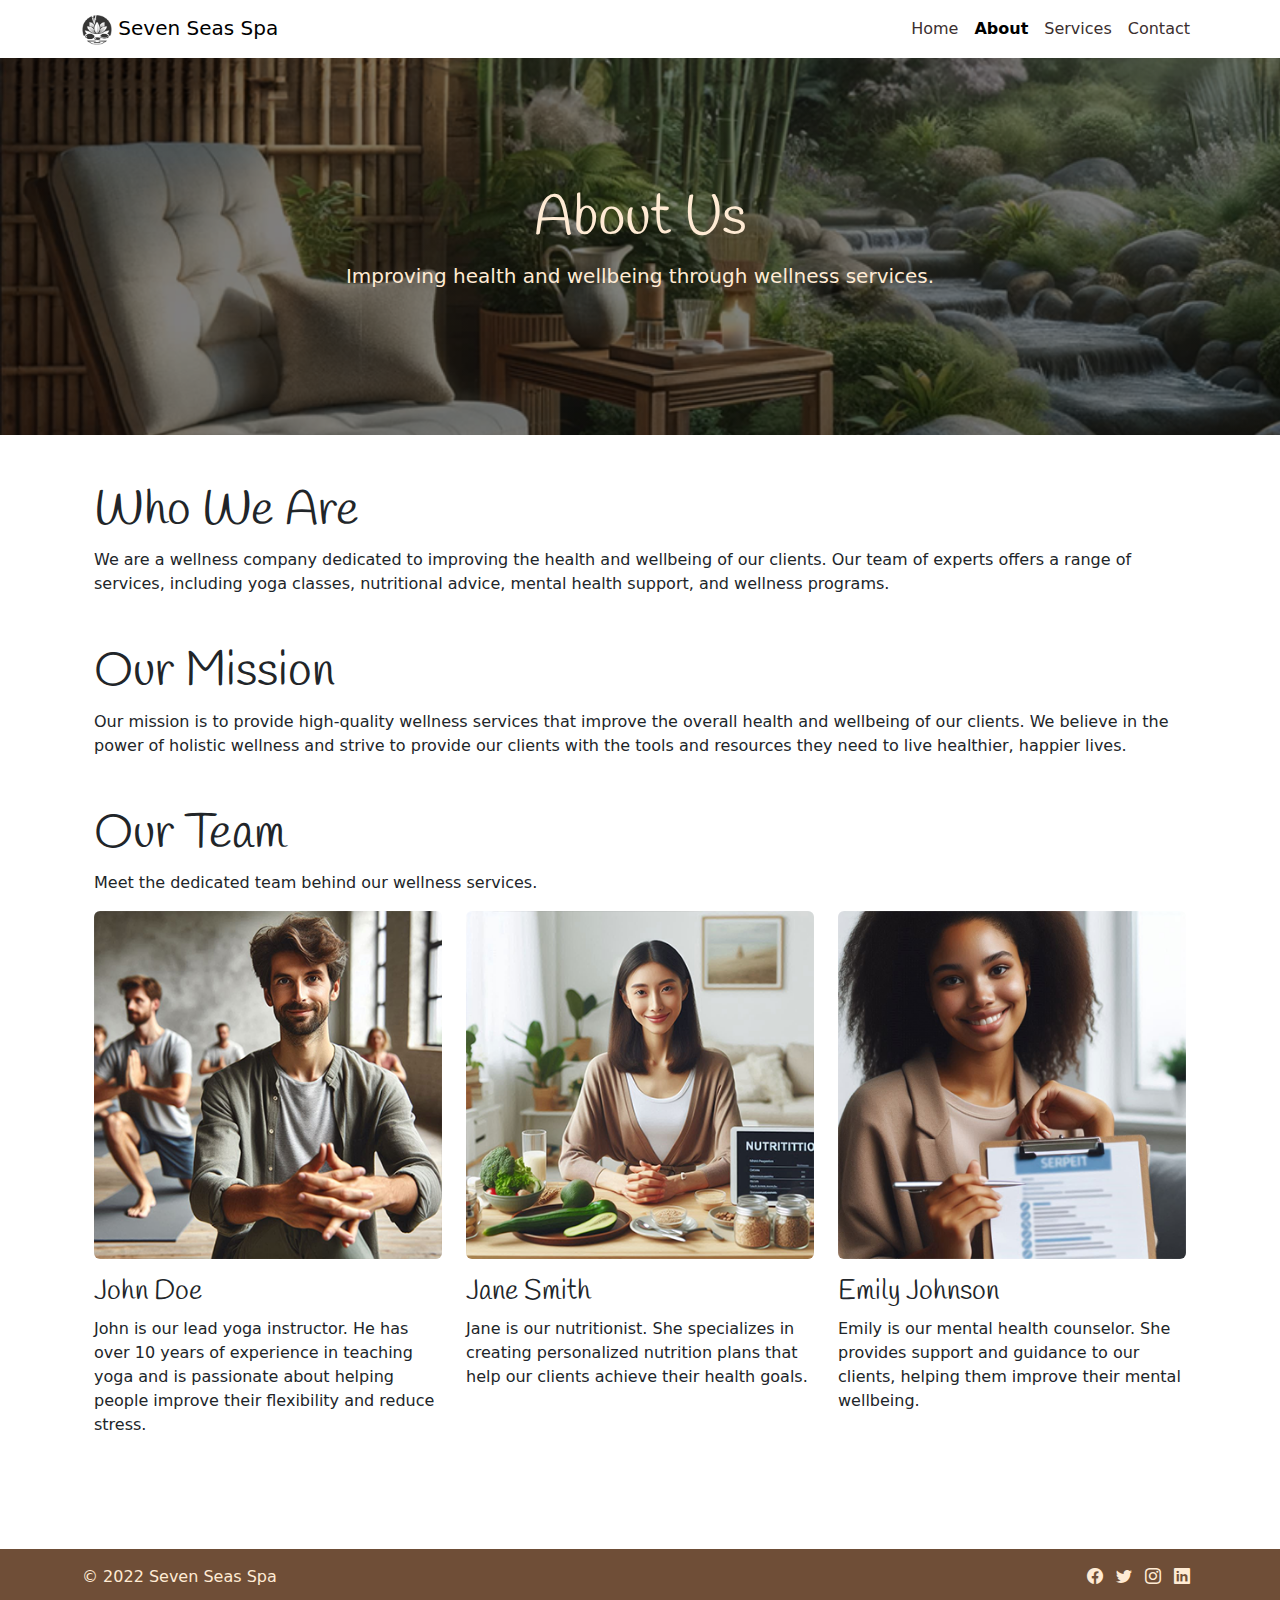
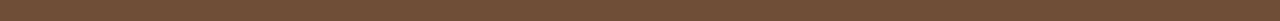
<file: about.html>
<!DOCTYPE html>
<html lang="en">

<head>
    <meta charset="UTF-8">
    <meta name="viewport" content="width=device-width, initial-scale=1.0">
    <link href="https://cdn.jsdelivr.net/npm/bootstrap@5.3.3/dist/css/bootstrap.min.css" rel="stylesheet"
        integrity="sha384-QWTKZyjpPEjISv5WaRU9OFeRpok6YctnYmDr5pNlyT2bRjXh0JMhjY6hW+ALEwIH" crossorigin="anonymous">
    <link rel="stylesheet" href="https://cdn.jsdelivr.net/npm/bootstrap-icons@1.11.3/font/bootstrap-icons.min.css">
    <link href="https://fonts.googleapis.com/css2?family=Handlee&display=swap" rel="stylesheet">
    <link href="assets/css/styles.css" rel="stylesheet">
    <title>Seven Seas Spa</title>
</head>

<body>
    <!-- Navigation Bar -->
    <nav class="navbar navbar-expand-lg navbar-light bg-white navbar-custom">
        <div class="container">
            <a class="navbar-brand" href="#">
                <img src="assets/images/logo.png" alt="Logo" width="30" height="30">
                Seven Seas Spa
            </a>
            <button class="navbar-toggler" type="button" data-bs-toggle="collapse" data-bs-target="#navbarNav"
                aria-controls="navbarNav" aria-expanded="false" aria-label="Toggle navigation">
                <span class="navbar-toggler-icon"></span>
            </button>
            <div class="collapse navbar-collapse" id="navbarNav">
                <ul class="navbar-nav ms-auto">
                    <li class="nav-item">
                        <a class="nav-link" aria-current="page" href="index.html">Home</a>
                    </li>
                    <li class="nav-item">
                        <a class="nav-link active" href="about.html">About</a>
                    </li>
                    <li class="nav-item">
                        <a class="nav-link" href="services.html">Services</a>
                    </li>
                    <li class="nav-item">
                        <a class="nav-link" href="contact.html">Contact</a>
                    </li>
                </ul>
            </div>
        </div>
    </nav>

    <!-- Hero Section -->
    <header class="hero text-center" id="mainContent">
        <div class="container">
            <h1 class="display-4">About Us</h1>
            <p class="lead">Improving health and wellbeing through wellness services.</p>
        </div>
    </header>

    <!-- Main Section -->
    <main class="container my-5">
        <div class="container">
            <h2 class="display-5">Who We Are</h2>
            <p>We are a wellness company dedicated to improving the health and wellbeing of our clients. Our team of
                experts offers a range of services, including yoga classes, nutritional advice, mental health support,
                and wellness programs.</p>

            <!-- About Us Section -->
            <section class="my-5">
                <h2 class="display-5">Our Mission</h2>
                <p>Our mission is to provide high-quality wellness services that improve the overall health and
                    wellbeing of our clients. We believe in the power of holistic wellness and strive to provide our
                    clients with the tools and resources they need to live healthier, happier lives.</p>
            </section>

            <!-- Our Team Section -->
            <section class="my-5">
                <h2 class="display-5">Our Team</h2>
                <p>Meet the dedicated team behind our wellness services.</p>

                <div class="row">
                    <div class="col-md-4">
                        <img src="assets/images/john_doe.png" alt="John Doe" class="img-fluid rounded mb-3">
                        <h3>John Doe</h3>
                        <p>John is our lead yoga instructor. He has over 10 years of experience in teaching yoga and is
                            passionate about helping people improve their flexibility and reduce stress.</p>
                    </div>
                    <div class="col-md-4">
                        <img src="assets/images/jane_smith.png" alt="Jane Smith" class="img-fluid rounded mb-3">
                        <h3>Jane Smith</h3>
                        <p>Jane is our nutritionist. She specializes in creating personalized nutrition plans that help
                            our clients achieve their health goals.</p>
                    </div>
                    <div class="col-md-4">
                        <img src="assets/images/emily_johnson.png" alt="Emily Johnson" class="img-fluid rounded mb-3">
                        <h3>Emily Johnson</h3>
                        <p>Emily is our mental health counselor. She provides support and guidance to our clients,
                            helping them improve their mental wellbeing.</p>
                    </div>
                </div>
            </section>
        </div>
    </main>

    <!-- Footer -->
    <footer class="footer text-center text-lg-start py-3 mt-auto">
        <div class="container">
            <div class="row">
                <div class="col-md-6 text-md-start mb-3 mb-md-0">
                    <p>© 2022 Seven Seas Spa</p>
                </div>
                <div class="col-md-6 text-md-end">
                    <a href="https://www.facebook.com/Code.InstituteIRL/" target="_blank" rel="noopener noreferrer"
                        aria-label="Visit our Facebook page" class="me-2"><i class="bi bi-facebook"></i></a>
                    <a href="https://x.com/codeinstitute" target="_blank" rel="noopener noreferrer"
                        aria-label="Follow us on Twitter" class="me-2"><i class="bi bi-twitter"></i></a>
                    <a href="https://www.instagram.com/codeinstitute/" target="_blank" rel="noopener noreferrer"
                        aria-label="Follow us on Instagram" class="me-2"><i class="bi bi-instagram"></i></a>
                    <a href="https://www.linkedin.com/school/code-institute/" target="_blank" rel="noopener noreferrer"
                        aria-label="Connect with us on LinkedIn" class="me-2"><i class="bi bi-linkedin"></i></a>
                </div>
            </div>
        </div>
    </footer>

    <script src="https://cdn.jsdelivr.net/npm/bootstrap@5.3.3/dist/js/bootstrap.bundle.min.js"
        integrity="sha384-YvpcrYf0tY3lHB60NNkmXc5s9fDVZLESaAA55NDzOxhy9GkcIdslK1eN7N6jIeHz"
        crossorigin="anonymous"></script>

</body>

</html>
</file>
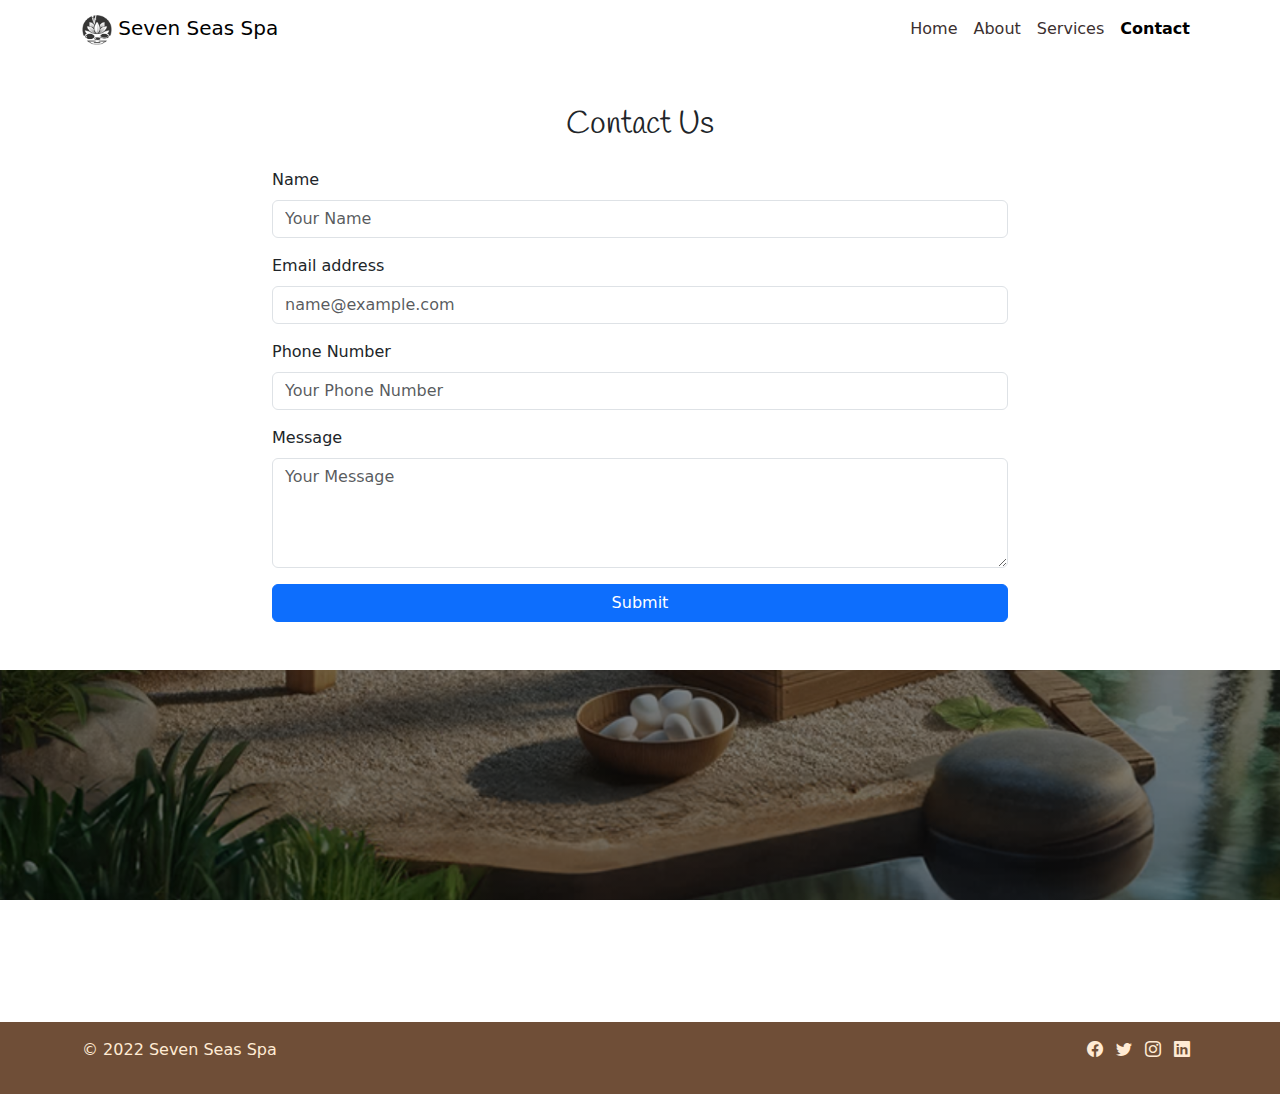
<file: contact.html>
<!DOCTYPE html>
<html lang="en">

<head>
    <meta charset="UTF-8">
    <meta name="viewport" content="width=device-width, initial-scale=1.0">
    <link href="https://cdn.jsdelivr.net/npm/bootstrap@5.3.3/dist/css/bootstrap.min.css" rel="stylesheet"
        integrity="sha384-QWTKZyjpPEjISv5WaRU9OFeRpok6YctnYmDr5pNlyT2bRjXh0JMhjY6hW+ALEwIH" crossorigin="anonymous">
    <link rel="stylesheet" href="https://cdn.jsdelivr.net/npm/bootstrap-icons@1.11.3/font/bootstrap-icons.min.css">
    <link href="https://fonts.googleapis.com/css2?family=Handlee&display=swap" rel="stylesheet">
    <link rel="stylesheet" href="assets/css/styles.css">
    <title>Seven Seas Spa</title>
</head>

<body>
    <nav class="navbar navbar-expand-lg navbar-light bg-white navbar-custom">
        <div class="container">
            <a class="navbar-brand" href="#">
                <img src="assets/images/logo.png" alt="Logo" width="30" height="30">
                Seven Seas Spa
            </a>
            <button class="navbar-toggler" type="button" data-bs-toggle="collapse" data-bs-target="#navbarNav"
                aria-controls="navbarNav" aria-expanded="false" aria-label="Toggle navigation">
                <span class="navbar-toggler-icon"></span>
            </button>
            <div class="collapse navbar-collapse" id="navbarNav">
                <ul class="navbar-nav ms-auto">
                    <li class="nav-item">
                        <a class="nav-link" aria-current="page" href="index.html">Home</a>
                    </li>
                    <li class="nav-item">
                        <a class="nav-link" href="#">About</a>
                    </li>
                    <li class="nav-item">
                        <a class="nav-link" href="#">Services</a>
                    </li>
                    <li class="nav-item">
                        <a class="nav-link active" href="contact.html">Contact</a>
                    </li>
                </ul>
            </div>
        </div>
    </nav>

    <!-- Hero Section -->
    <section class="contact-form-section py-5">
        <div class="container">
            <div class="row justify-content-center">
                <div class="col-md-8">
                    <h2 class="text-center mb-4">Contact Us</h2>
                    <form>
                        <div class="mb-3">
                            <label for="name" class="form-label">Name</label>
                            <input type="text" class="form-control" id="name" placeholder="Your Name" required>
                        </div>
                        <div class="mb-3">
                            <label for="email" class="form-label">Email address</label>
                            <input type="email" class="form-control" id="email" placeholder="name@example.com" required>
                        </div>
                        <div class="mb-3">
                            <label for="number" class="form-label">Phone Number</label>
                            <input type="tel" class="form-control" id="number" placeholder="Your Phone Number" required>
                        </div>
                        <div class="mb-3">
                            <label for="message" class="form-label">Message</label>
                            <textarea class="form-control" id="message" rows="4" placeholder="Your Message" required></textarea>
                        </div>
                        <div class="d-grid">
                            <button type="submit" class="btn btn-primary">Submit</button>
                        </div>
                    </form>
                </div>
            </div>
        </div>
    </section>
    <header class="hero text-center" id="mainContent">
        <div class="container">
            <!-- Empty Hero Section -->
        </div>
    </header>

    <!-- Main Section -->
    <main class="container my-5">
        <div class="container">
            <!-- Empty Content Section -->
        </div>
    </main>

    <!-- Footer -->
    <footer class="footer text-center text-lg-start py-3 mt-auto">
        <div class="container">
            <div class="row">
                <div class="col-md-6 text-md-start mb-3 mb-md-0">
                    <p>© 2022 Seven Seas Spa</p>
                </div>
                <div class="col-md-6 text-md-end">
                    <a href="https://www.facebook.com/Code.InstituteIRL/" target="_blank" rel="noopener noreferrer"
                        aria-label="Visit our Facebook page" class="me-2"><i class="bi bi-facebook"></i></a>
                    <a href="https://x.com/codeinstitute" target="_blank" rel="noopener noreferrer"
                        aria-label="Follow us on Twitter" class="me-2"><i class="bi bi-twitter"></i></a>
                    <a href="https://www.instagram.com/codeinstitute/" target="_blank" rel="noopener noreferrer"
                        aria-label="Follow us on Instagram" class="me-2"><i class="bi bi-instagram"></i></a>
                    <a href="https://www.linkedin.com/school/code-institute/" target="_blank" rel="noopener noreferrer"
                        aria-label="Connect with us on LinkedIn" class="me-2"><i class="bi bi-linkedin"></i></a>
                </div>
            </div>
        </div>
    </footer>

    <script src="https://cdn.jsdelivr.net/npm/bootstrap@5.3.3/dist/js/bootstrap.bundle.min.js"
        integrity="sha384-YvpcrYf0tY3lHB60NNkmXc5s9fDVZLESaAA55NDzOxhy9GkcIdslK1eN7N6jIeHz"
        crossorigin="anonymous"></script>
</body>

</html>
</file>
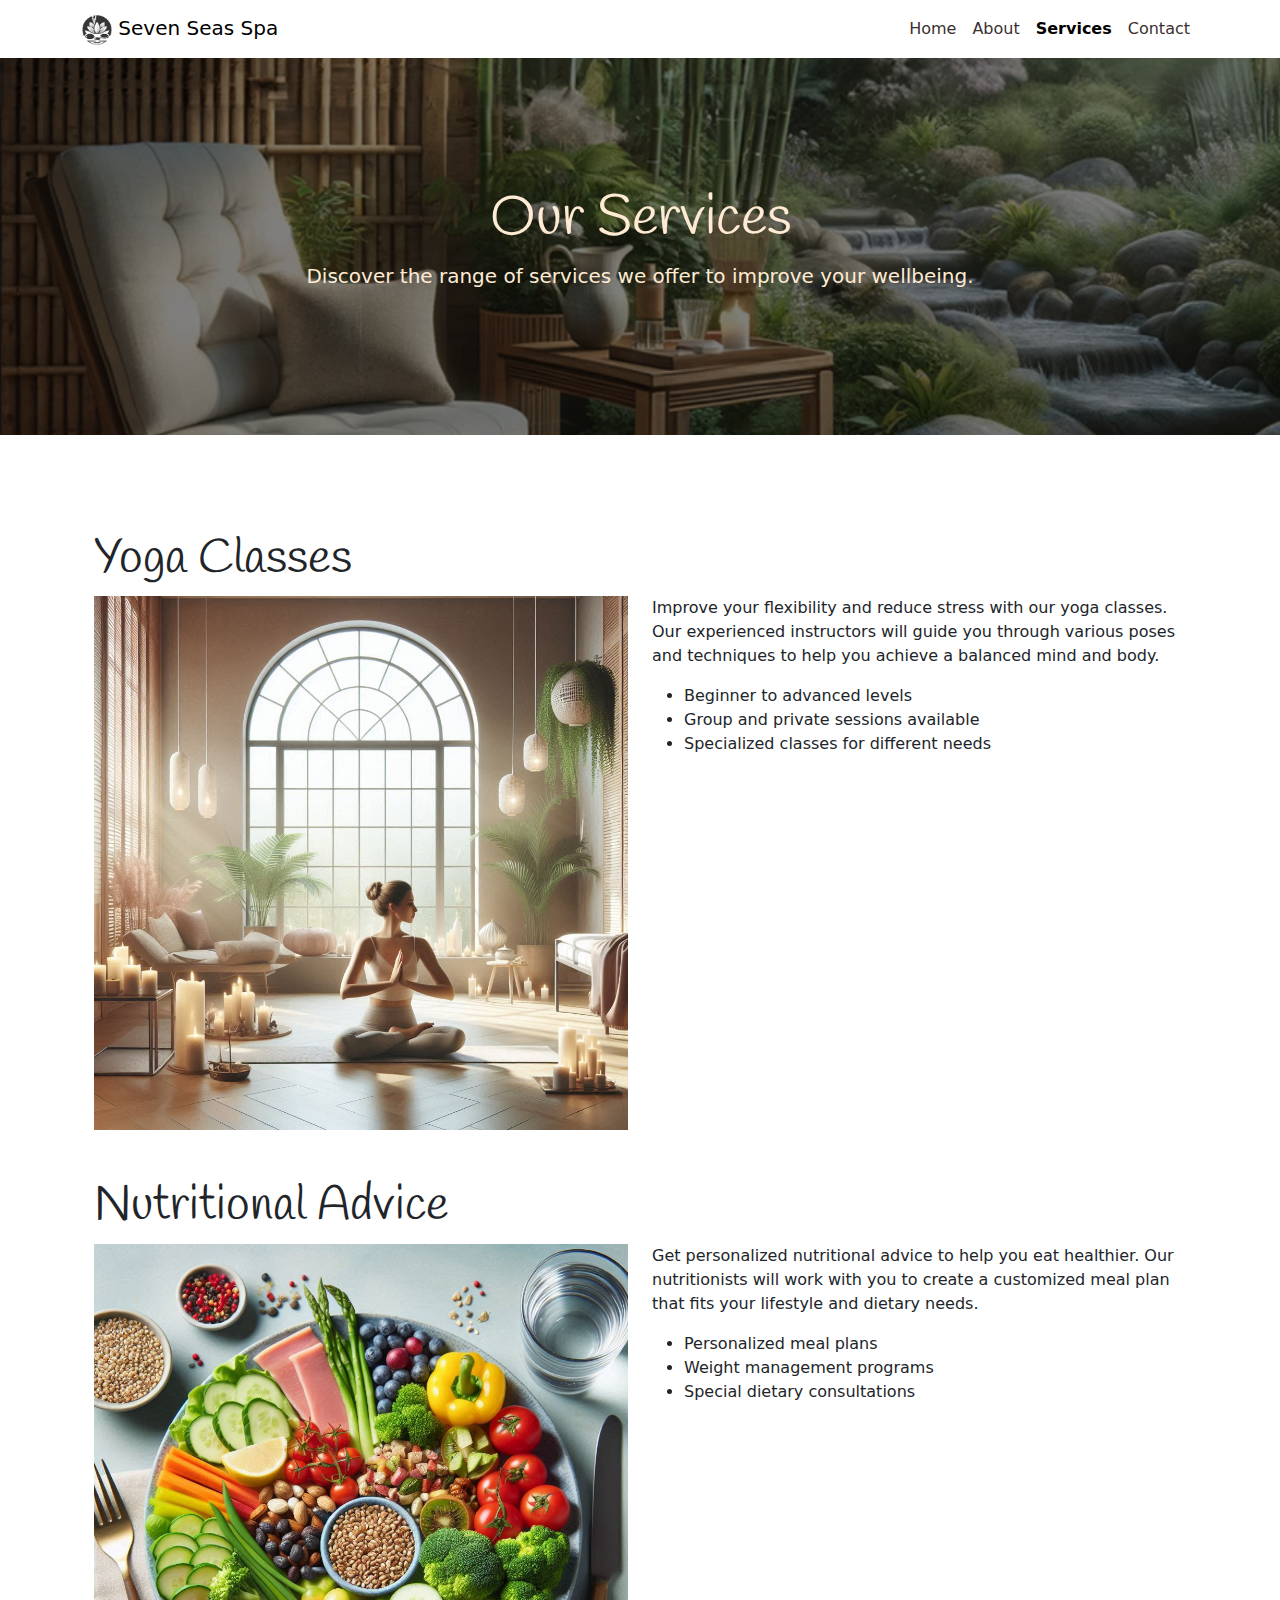
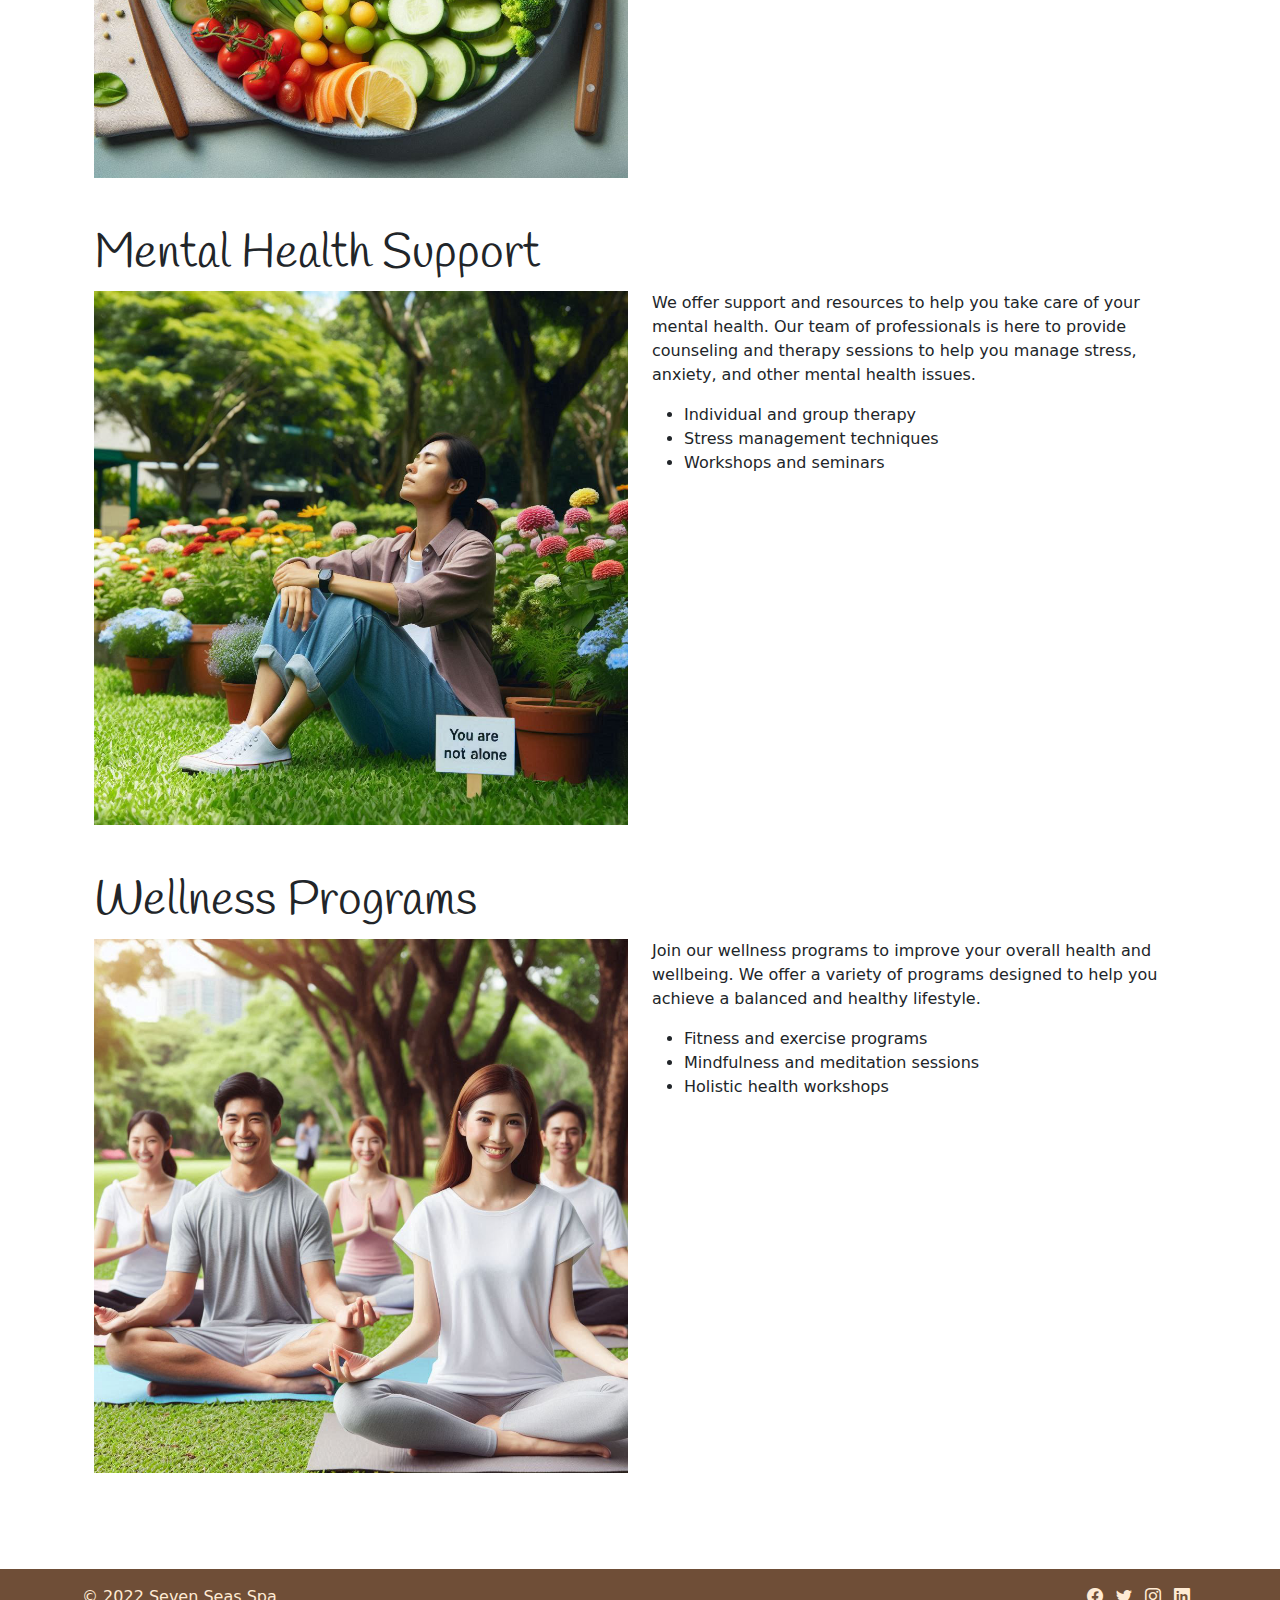
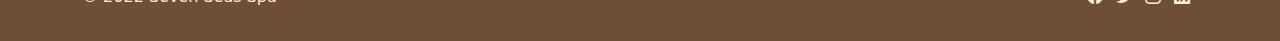
<file: services.html>
<!DOCTYPE html>
<html lang="en">

<head>
    <meta charset="UTF-8">
    <meta name="viewport" content="width=device-width, initial-scale=1.0">
    <link href="https://cdn.jsdelivr.net/npm/bootstrap@5.3.3/dist/css/bootstrap.min.css" rel="stylesheet"
        integrity="sha384-QWTKZyjpPEjISv5WaRU9OFeRpok6YctnYmDr5pNlyT2bRjXh0JMhjY6hW+ALEwIH" crossorigin="anonymous">
    <link rel="stylesheet" href="https://cdn.jsdelivr.net/npm/bootstrap-icons@1.11.3/font/bootstrap-icons.min.css">
    <link href="https://fonts.googleapis.com/css2?family=Handlee&display=swap" rel="stylesheet">
    <link rel="stylesheet" href="assets/css/styles.css">
    <title>Services - Seven Seas Spa</title>
</head>

<body>
    <nav class="navbar navbar-expand-lg navbar-light bg-white navbar-custom">
        <div class="container">
            <a class="navbar-brand" href="#">
                <img src="assets/images/logo.png" alt="Logo" width="30" height="30">
                Seven Seas Spa
            </a>
            <button class="navbar-toggler" type="button" data-bs-toggle="collapse" data-bs-target="#navbarNav"
                aria-controls="navbarNav" aria-expanded="false" aria-label="Toggle navigation">
                <span class="navbar-toggler-icon"></span>
            </button>
            <div class="collapse navbar-collapse" id="navbarNav">
                <ul class="navbar-nav ms-auto">
                    <li class="nav-item">
                        <a class="nav-link" aria-current="page" href="index.html">Home</a>
                    </li>
                    <li class="nav-item">
                        <a class="nav-link" href="about.html">About</a>
                    </li>
                    <li class="nav-item">
                        <a class="nav-link active" href="services.html">Services</a>
                    </li>
                    <li class="nav-item">
                        <a class="nav-link" href="contact.html">Contact</a>
                    </li>
                </ul>
            </div>
        </div>
    </nav>

    <!-- Hero Section -->
    <header class="hero text-center" id="mainContent">
        <div class="container">
            <h1 class="display-4">Our Services</h1>
            <p class="lead">Discover the range of services we offer to improve your wellbeing.</p>
        </div>
    </header>

    <!-- Main Section -->
    <main class="container my-5">
        <div class="container">
            <!-- Yoga Classes -->
            <section class="my-5">
                <h2 class="display-5">Yoga Classes</h2>
                <div class="row">
                    <div class="col-lg-6">
                        <img src="assets/images/yoga.png" alt="Yoga Class" class="img-fluid" style="max-width: 100%; height: auto;">
                    </div>
                    <div class="col-lg-6">
                        <p>Improve your flexibility and reduce stress with our yoga classes. Our experienced instructors will guide you through various poses and techniques to help you achieve a balanced mind and body.</p>
                        <ul>
                            <li>Beginner to advanced levels</li>
                            <li>Group and private sessions available</li>
                            <li>Specialized classes for different needs</li>
                        </ul>
                    </div>
                </div>
            </section>

            <!-- Nutritional Advice -->
            <section class="my-5">
                <h2 class="display-5">Nutritional Advice</h2>
                <div class="row">
                    <div class="col-lg-6">
                        <img src="assets/images/nutrition.png" alt="Nutritional Advice" class="img-fluid" style="max-width: 100%; height: auto;">
                    </div>
                    <div class="col-lg-6">
                        <p>Get personalized nutritional advice to help you eat healthier. Our nutritionists will work with you to create a customized meal plan that fits your lifestyle and dietary needs.</p>
                        <ul>
                            <li>Personalized meal plans</li>
                            <li>Weight management programs</li>
                            <li>Special dietary consultations</li>
                        </ul>
                    </div>
                </div>
            </section>

            <!-- Mental Health Support -->
            <section class="my-5">
                <h2 class="display-5">Mental Health Support</h2>
                <div class="row">
                    <div class="col-lg-6">
                        <img src="assets/images/mental_health.png" alt="Mental Health Support" class="img-fluid" style="max-width: 100%; height: auto;">
                    </div>
                    <div class="col-lg-6">
                        <p>We offer support and resources to help you take care of your mental health. Our team of professionals is here to provide counseling and therapy sessions to help you manage stress, anxiety, and other mental health issues.</p>
                        <ul>
                            <li>Individual and group therapy</li>
                            <li>Stress management techniques</li>
                            <li>Workshops and seminars</li>
                        </ul>
                    </div>
                </div>
            </section>

            <!-- Wellness Programs -->
            <section class="my-5">
                <h2 class="display-5">Wellness Programs</h2>
                <div class="row">
                    <div class="col-lg-6">
                        <img src="assets/images/wellness.png" alt="Wellness Programs" class="img-fluid" style="max-width: 100%; height: auto;">
                    </div>
                    <div class="col-lg-6">
                        <p>Join our wellness programs to improve your overall health and wellbeing. We offer a variety of programs designed to help you achieve a balanced and healthy lifestyle.</p>
                        <ul>
                            <li>Fitness and exercise programs</li>
                            <li>Mindfulness and meditation sessions</li>
                            <li>Holistic health workshops</li>
                        </ul>
                    </div>
                </div>
            </section>
        </div>
    </main>

    <!-- Footer -->
    <footer class="footer text-center text-lg-start py-3 mt-auto">
        <div class="container">
            <div class="row">
                <div class="col-md-6 text-md-start mb-3 mb-md-0">
                    <p>© 2022 Seven Seas Spa</p>
                </div>
                <div class="col-md-6 text-md-end">
                    <a href="https://www.facebook.com/Code.InstituteIRL/" target="_blank" rel="noopener noreferrer"
                        aria-label="Visit our Facebook page" class="me-2"><i class="bi bi-facebook"></i></a>
                    <a href="https://x.com/codeinstitute" target="_blank" rel="noopener noreferrer"
                        aria-label="Follow us on Twitter" class="me-2"><i class="bi bi-twitter"></i></a>
                    <a href="https://www.instagram.com/codeinstitute/" target="_blank" rel="noopener noreferrer"
                        aria-label="Follow us on Instagram" class="me-2"><i class="bi bi-instagram"></i></a>
                    <a href="https://www.linkedin.com/school/code-institute/" target="_blank" rel="noopener noreferrer"
                        aria-label="Connect with us on LinkedIn" class="me-2"><i class="bi bi-linkedin"></i></a>
                </div>
            </div>
        </div>
    </footer>

    <script src="https://cdn.jsdelivr.net/npm/bootstrap@5.3.3/dist/js/bootstrap.bundle.min.js"
        integrity="sha384-YvpcrYf0tY3lHB60NNkmXc5s9fDVZLESaAA55NDzOxhy9GkcIdslK1eN7N6jIeHz"
        crossorigin="anonymous"></script>
</body>

</html>
</file>
<file: assets/css/styles.css>
/* Apply the Handlee font to all headings */
 h1,
 h2,
 h3,
 h4,
 h5,
 h6 {
     font-family: 'Handlee', cursive;
 }

 .navbar-custom {
     color: #3B2F2F;
 }

 .navbar-custom .nav-link {
     color: #3B2F2F;
 }

 .navbar-custom .nav-link.active {
     font-weight: bold;
 }

 /* Make the navbar sticky */
 .navbar {
     position: sticky;
     top: 0;
     z-index: 1000;
 }

 /* Style the hero section */
 .hero {
     background: linear-gradient(rgba(0, 0, 0, 0.5), rgba(0, 0, 0, 0.5)), url('../images/hero.png');
     background-size: cover;
     background-repeat: no-repeat;
     background-attachment: fixed;
     color: #FFEBD4;
     padding: 8rem 0;
 }

 body {
     display: flex;
     flex-direction: column;
     min-height: 100vh;
 }

 /* 
        This CSS rule adds padding to the left and right of the body and main elements. 
        This ensures that the content is not right up against the viewport on small screens.
        */
 main {
     margin: 2rem 0;
 }

 /* Style the footer */
 .footer {
     margin-top: auto;
     background-color: #6F4E37;
     color: #FFEBD4;
 }

 .footer i.bi {
     color: #FFEBD4;
 }

 /* Highlight the active nav link */
 .nav-item.active .nav-link {
     color: #000000;
     /* Change to the color you want */
     font-weight: bolder;
     /* Makes the text bold */
 }

 /* Style the service cards */
 .card {
     border: none;
 }

 .card-img-top {
     height: 200px;
     object-fit: cover;
 }

 /* Set the size of the testimonial images */
 .testimonial-image {
     width: 120px;
     height: 120px;
 }

 /* Applies rounded corners to images with the 'rounded-image' class. Adjust the border-radius value to control the roundness. */
 .rounded-image {
     border-radius: 15px;
     /* Adjust the px value as needed */
 }
</file>
